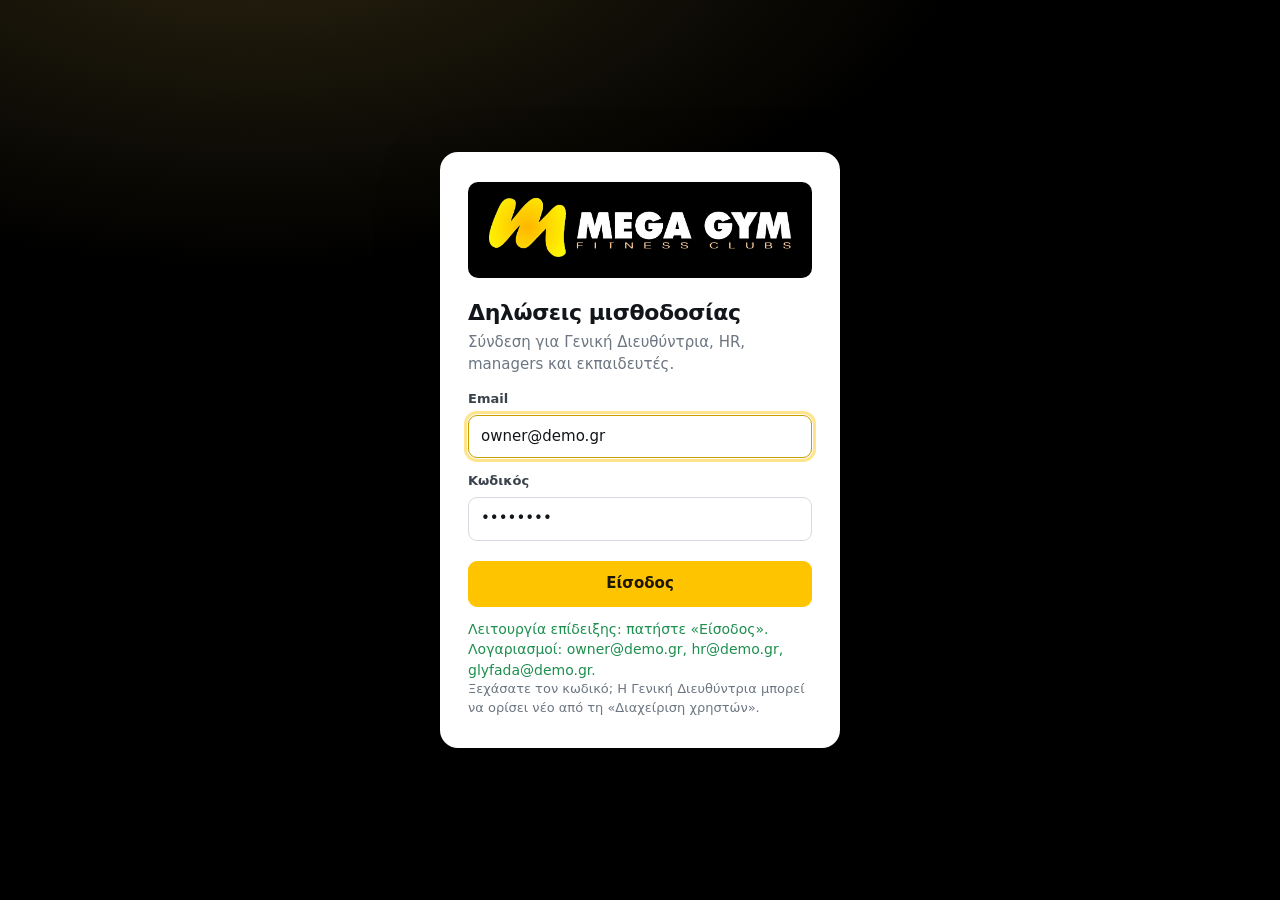
<file: web/index.html>
<!doctype html>
<html lang="el">
<head>
<meta charset="utf-8">
<meta name="viewport" content="width=device-width,initial-scale=1,viewport-fit=cover">
<title>MEGA GYM · Δηλώσεις μισθοδοσίας</title>
<meta name="description" content="Εσωτερική εφαρμογή MEGA GYM για τις μηνιαίες δηλώσεις μισθοδοσίας εργαζομένων.">
<meta name="theme-color" content="#0b0d10">
<meta name="apple-mobile-web-app-capable" content="yes">
<meta name="mobile-web-app-capable" content="yes">
<meta name="apple-mobile-web-app-status-bar-style" content="black">
<meta name="apple-mobile-web-app-title" content="MEGA Μισθοδοσία">
<link rel="manifest" href="manifest.webmanifest">
<link rel="icon" href="icons/favicon-64.png">
<link rel="apple-touch-icon" href="icons/apple-touch-icon.png">
<link rel="stylesheet" href="styles.css">
</head>
<body>
<div id="boot" class="boot"><img src="mega-gym-logo.png" alt="MEGA GYM"><div class="spinner"></div></div>

<!-- Σύνδεση -->
<section id="login" class="login" hidden>
  <form id="login-form" class="login-card" autocomplete="on">
    <img class="login-logo" src="mega-gym-logo.png" alt="MEGA GYM Fitness Clubs">
    <h1>Δηλώσεις μισθοδοσίας</h1>
    <p class="muted">Σύνδεση για Γενική Διευθύντρια, HR, managers και εκπαιδευτές.</p>
    <label for="login-email">Email</label>
    <input id="login-email" type="email" autocomplete="username" required>
    <label for="login-password">Κωδικός</label>
    <input id="login-password" type="password" autocomplete="current-password" required minlength="6">
    <button class="btn primary block" type="submit">Είσοδος</button>
    <p id="login-msg" class="form-msg" role="status"></p>
    <p class="muted small">Ξεχάσατε τον κωδικό; Η Γενική Διευθύντρια μπορεί να ορίσει νέο από τη «Διαχείριση χρηστών».</p>
  </form>
</section>

<!-- Εφαρμογή -->
<div id="app" class="app" hidden>
  <aside id="sidebar" class="sidebar">
    <div class="side-head">
      <img class="side-logo" src="mega-gym-logo.png" alt="MEGA GYM Fitness Clubs">
      <button class="icon-btn only-mobile" id="close-menu" aria-label="Κλείσιμο μενού">✕</button>
    </div>
    <nav id="nav" class="nav"></nav>
    <div class="side-foot">
      <div id="me-box" class="me-box"></div>
    </div>
  </aside>
  <div id="scrim" class="scrim"></div>
  <div class="main-wrap">
    <header class="topbar">
      <button class="icon-btn only-mobile" id="open-menu" aria-label="Μενού">☰</button>
      <div class="top-title"><strong id="page-title">Επισκόπηση</strong><span id="page-sub" class="muted"></span></div>
      <div class="top-actions">
        <label class="month-pick" title="Μήνας μισθοδοσίας">
          <span class="muted small">Μήνας</span>
          <input type="month" id="global-month">
        </label>
      </div>
    </header>
    <div id="demo-bar" class="demo-bar" hidden></div>
    <main id="view" class="view" tabindex="-1"></main>
  </div>
  <button id="voice-fab" class="voice-fab" type="button" hidden title="Ρωτήστε τον Βοηθό AI με φωνή" aria-label="Φωνητική ερώτηση στον Βοηθό AI">🎤</button>
</div>

<!-- Οθόνη tablet καταστήματος -->
<section id="kiosk" class="kiosk" hidden></section>

<!-- Απομονωμένη φόρμα εργαζομένου (χωρίς λογαριασμό) -->
<section id="fill" class="kiosk fill" hidden></section>

<!-- Παράθυρα -->
<dialog id="dlg" class="dlg"><div id="dlg-body"></div></dialog>
<div id="toast" class="toast" role="status" aria-live="polite"></div>

<script src="config.js"></script>
<script type="module" src="js/app.js"></script>
</body>
</html>
</file>
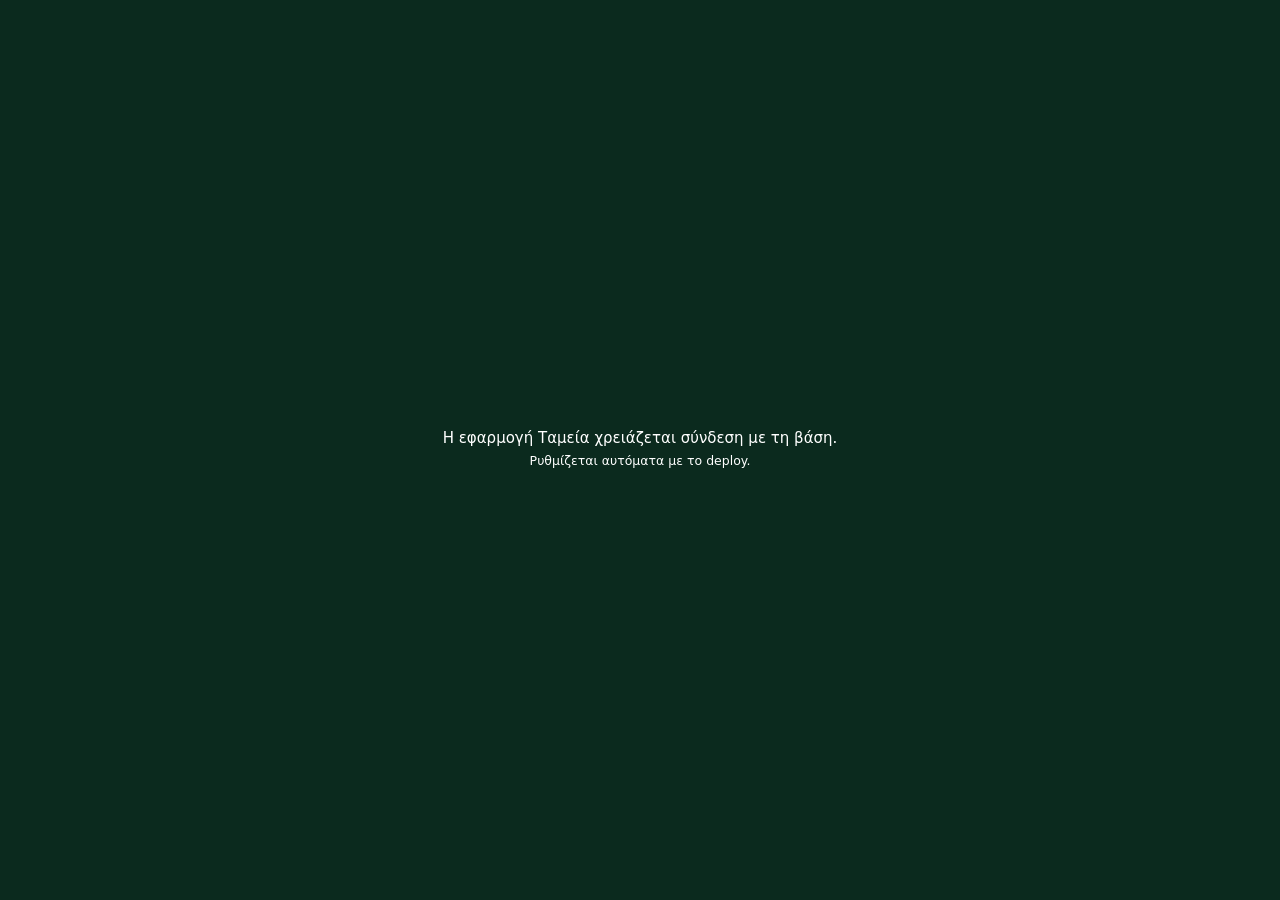
<file: web/tameia/index.html>
<!doctype html>
<html lang="el">
<head>
<meta charset="utf-8">
<meta name="viewport" content="width=device-width,initial-scale=1,viewport-fit=cover">
<title>MEGA GYM · Ταμεία</title>
<meta name="description" content="Εσωτερική εφαρμογή MEGA GYM για το κλείσιμο ταμείου των καταστημάτων.">
<meta name="theme-color" content="#0b2a1e">
<meta name="robots" content="noindex,nofollow">
<meta name="apple-mobile-web-app-capable" content="yes">
<meta name="mobile-web-app-capable" content="yes">
<meta name="apple-mobile-web-app-status-bar-style" content="black">
<meta name="apple-mobile-web-app-title" content="MEGA Ταμεία">
<link rel="manifest" href="manifest.webmanifest">
<link rel="icon" href="../icons/favicon-64.png">
<link rel="apple-touch-icon" href="../icons/apple-touch-icon.png">
<link rel="stylesheet" href="../styles.css">
<link rel="stylesheet" href="tameia.css">
<script>try{if(localStorage.getItem("mg-tameia-theme")==="dark")document.documentElement.dataset.theme="dark"}catch(e){}</script>
</head>
<body>
<div id="boot" class="boot"><img src="../mega-gym-logo.png" alt="MEGA GYM"><div class="spinner"></div></div>

<section id="login" class="login" hidden>
  <form id="login-form" class="login-card" autocomplete="on">
    <img class="login-logo" src="../mega-gym-logo.png" alt="MEGA GYM Fitness Clubs">
    <h1>Ταμεία</h1>
    <p class="muted">Ίδιος λογαριασμός με την εφαρμογή Μισθοδοσίας / HR.</p>
    <label for="login-email">Email</label>
    <input id="login-email" type="email" autocomplete="username" required>
    <label for="login-password">Κωδικός</label>
    <input id="login-password" type="password" autocomplete="current-password" required minlength="6">
    <button class="btn primary block" type="submit">Είσοδος</button>
    <p id="login-msg" class="form-msg" role="status"></p>
  </form>
</section>

<div id="app" class="app" hidden>
  <aside id="sidebar" class="sidebar">
    <div class="side-head">
      <div><img class="side-logo" src="../mega-gym-logo.png" alt="MEGA GYM Fitness Clubs"><span class="app-tag">Ταμεία</span></div>
      <button class="icon-btn only-mobile" id="close-menu" aria-label="Κλείσιμο μενού">✕</button>
    </div>
    <nav id="nav" class="nav"></nav>
    <div class="side-foot"><div id="me-box" class="me-box"></div></div>
  </aside>
  <div id="scrim" class="scrim"></div>
  <div class="main-wrap">
    <header class="topbar">
      <button class="icon-btn only-mobile" id="open-menu" aria-label="Μενού">☰</button>
      <div class="top-title"><strong id="page-title">Ταμεία</strong><span id="page-sub" class="muted"></span></div>
      <div class="top-actions"><button class="btn sm theme-btn" id="theme-btn" type="button" aria-pressed="false"></button></div>
    </header>
    <main id="view" class="view" tabindex="-1"></main>
  </div>
</div>

<dialog id="dlg" class="dlg"><div id="dlg-body"></div></dialog>
<div id="toast" class="toast" role="status" aria-live="polite"></div>

<script src="../config.js"></script>
<script type="module" src="js/app.js"></script>
</body>
</html>
</file>
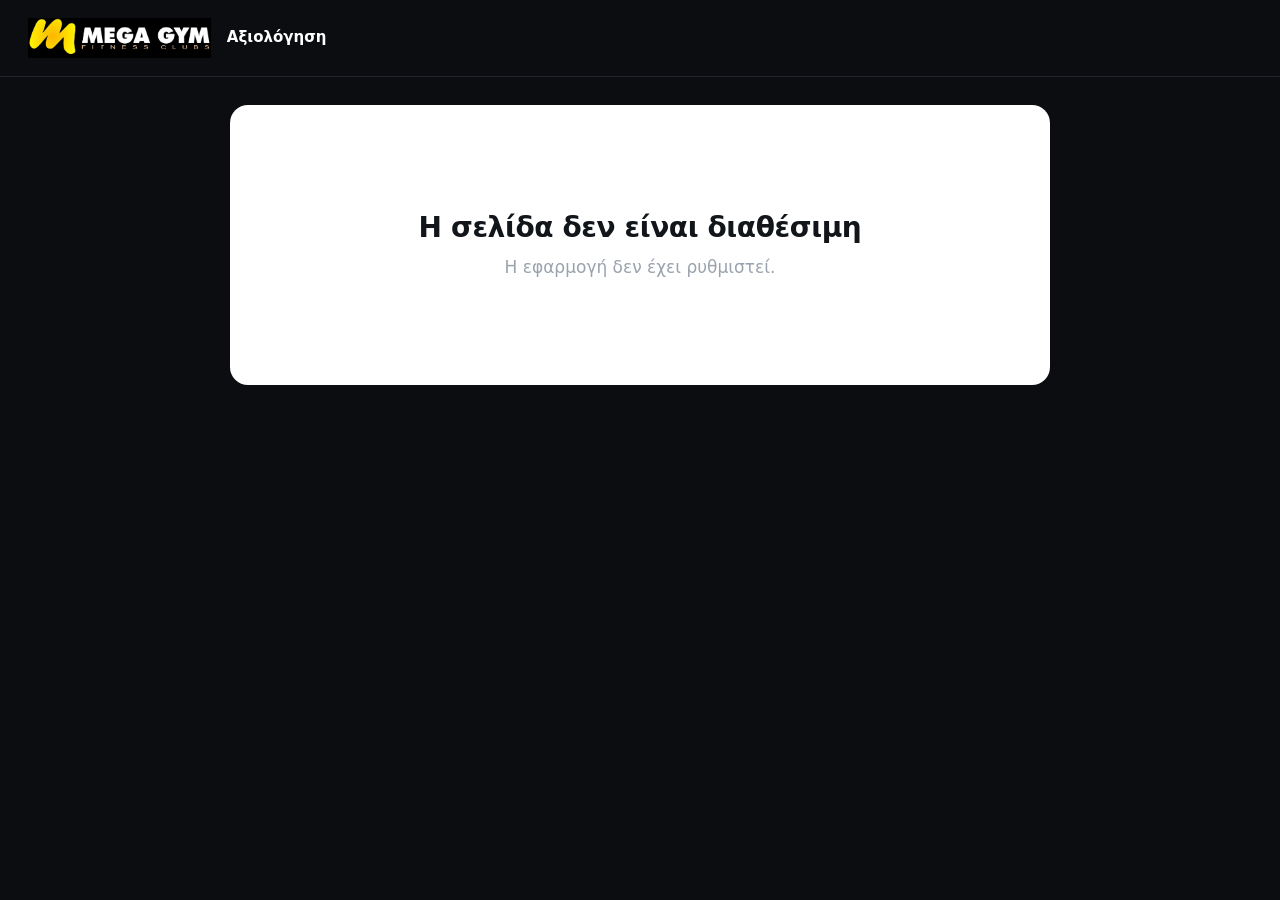
<file: web/a.html>
<!doctype html>
<html lang="el">
<head>
<meta charset="utf-8">
<meta name="viewport" content="width=device-width,initial-scale=1,viewport-fit=cover">
<meta name="referrer" content="no-referrer">
<meta name="robots" content="noindex,nofollow">
<meta name="theme-color" content="#0b0d10">
<title>MEGA GYM · Αξιολόγηση</title>
<link rel="icon" href="icons/favicon-64.png">
<link rel="stylesheet" href="styles.css">
</head>
<body>
<!-- Προσωπικός σύνδεσμος αξιολόγησης: απομονωμένη σελίδα, χωρίς μενού ή συνδέσμους προς τη διαχείριση -->
<section id="fill" class="kiosk fill link-page">
  <div class="k-head"><img src="mega-gym-logo.png" alt="MEGA GYM"><div class="k-title"><strong>Αξιολόγηση</strong><span id="lk-sub"></span></div></div>
  <div class="k-body" id="lk-body"><div class="spinner"></div></div>
</section>
<script src="config.js"></script>
<script type="module" src="js/link.js"></script>
</body>
</html>
</file>
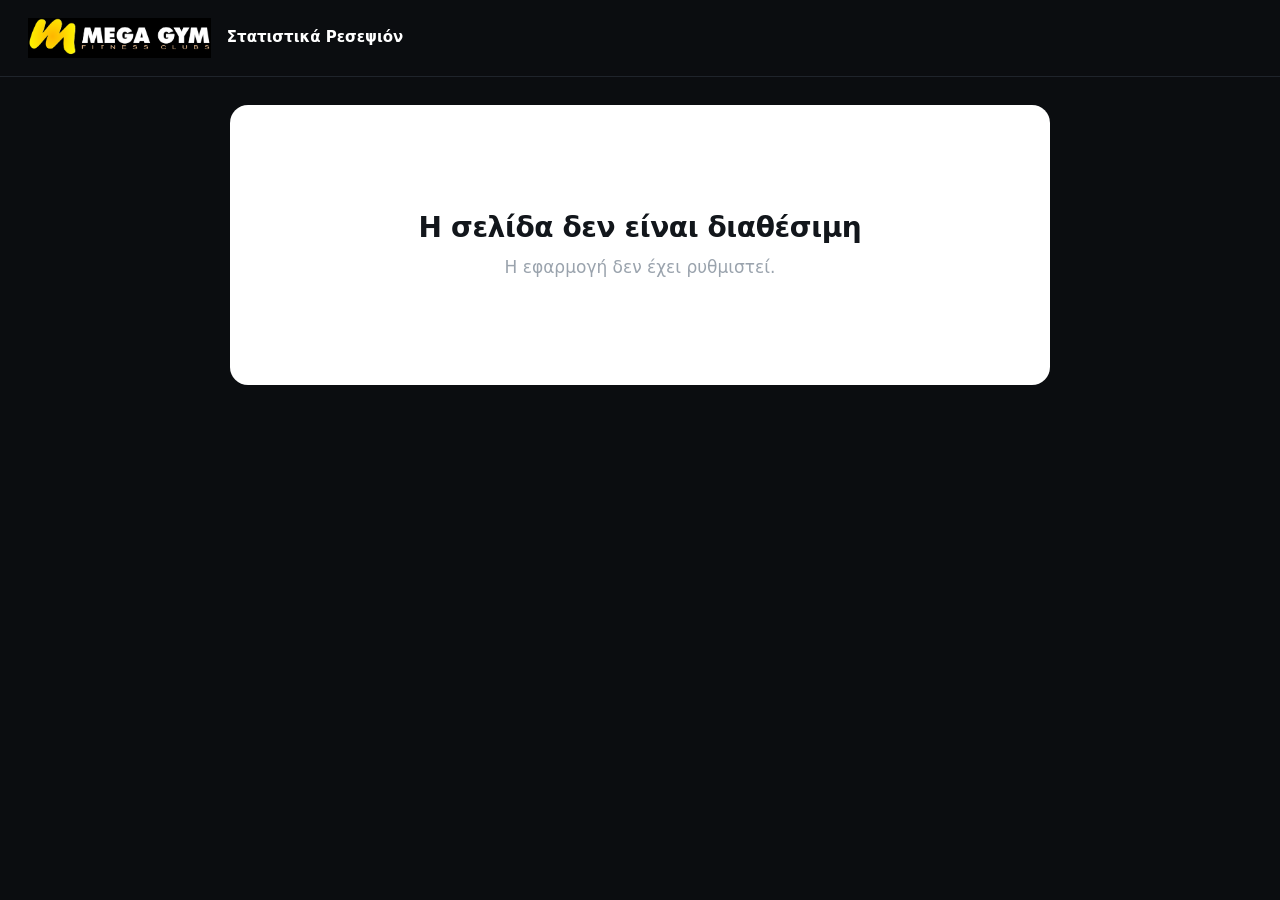
<file: web/s.html>
<!doctype html>
<html lang="el">
<head>
<meta charset="utf-8">
<meta name="viewport" content="width=device-width,initial-scale=1,viewport-fit=cover">
<meta name="referrer" content="no-referrer">
<meta name="robots" content="noindex,nofollow">
<meta name="theme-color" content="#0b0d10">
<title>MEGA GYM · Στατιστικά Ρεσεψιόν</title>
<link rel="icon" href="icons/favicon-64.png">
<link rel="stylesheet" href="styles.css">
</head>
<body>
<!-- Σύνδεσμος στατιστικών Ρεσεψιόν καταστήματος: απομονωμένη σελίδα ΜΟΝΟ για υποβολή, χωρίς μενού ή συνδέσμους προς τη διαχείριση -->
<section id="fill" class="kiosk fill link-page">
  <div class="k-head"><img src="mega-gym-logo.png" alt="MEGA GYM"><div class="k-title"><strong>Στατιστικά Ρεσεψιόν</strong><span id="lk-sub"></span></div></div>
  <div class="k-body" id="lk-body"><div class="spinner"></div></div>
</section>
<script src="config.js"></script>
<script type="module" src="js/statlink.js"></script>
</body>
</html>
</file>
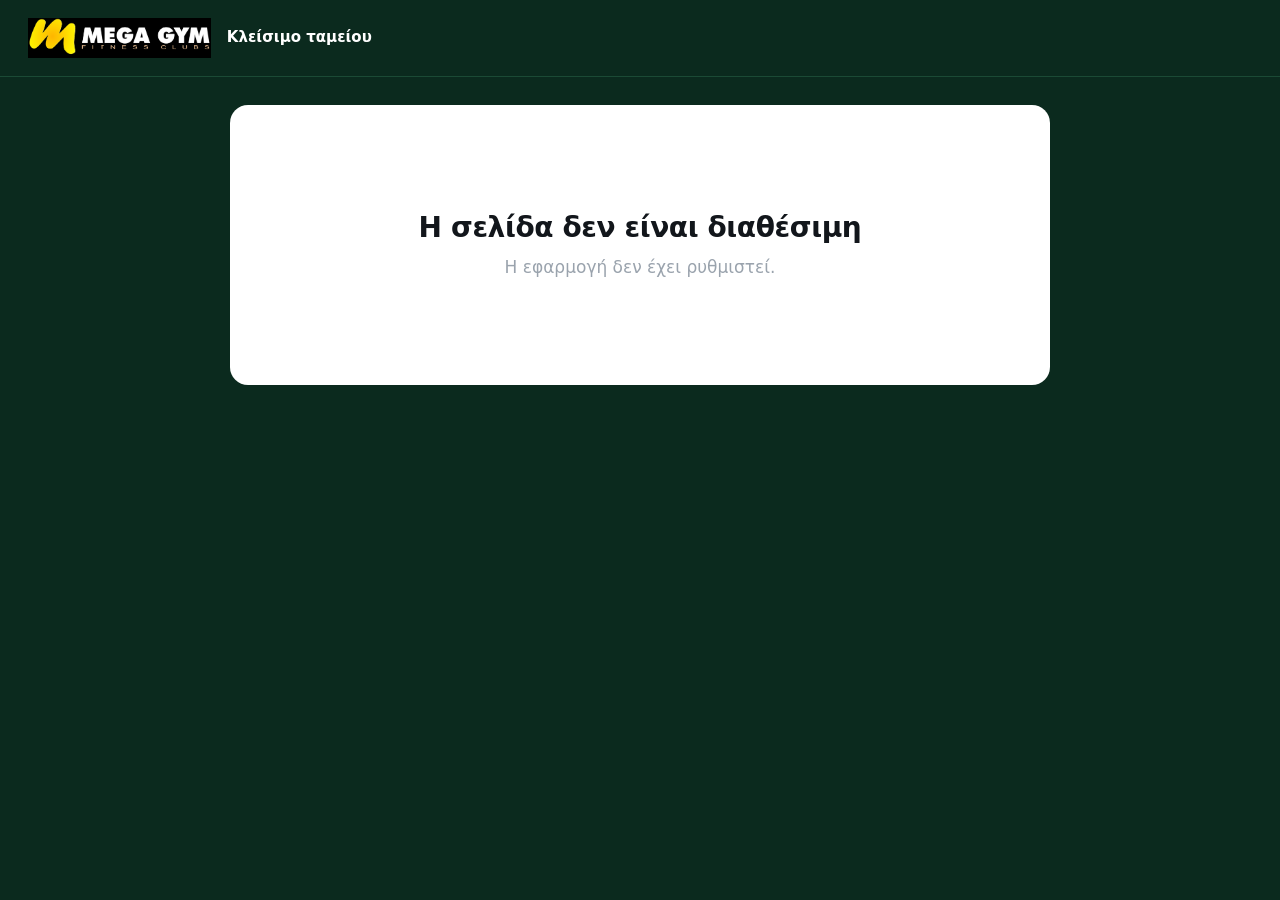
<file: web/tameia/k.html>
<!doctype html>
<html lang="el">
<head>
<meta charset="utf-8">
<meta name="viewport" content="width=device-width,initial-scale=1,viewport-fit=cover">
<meta name="referrer" content="no-referrer">
<meta name="robots" content="noindex,nofollow">
<meta name="theme-color" content="#0b2a1e">
<title>MEGA GYM · Κλείσιμο ταμείου</title>
<link rel="icon" href="../icons/favicon-64.png">
<link rel="stylesheet" href="../styles.css">
<link rel="stylesheet" href="tameia.css">
</head>
<body>
<!-- Σύνδεσμος ταμείου ρεσεψιόν: απομονωμένη σελίδα ΜΟΝΟ για υποβολή κλεισίματος, χωρίς μενού ή συνδέσμους προς τη διαχείριση -->
<section id="fill" class="kiosk fill link-page">
  <div class="k-head"><img src="../mega-gym-logo.png" alt="MEGA GYM"><div class="k-title"><strong>Κλείσιμο ταμείου</strong><span id="lk-sub"></span></div></div>
  <div class="k-body" id="lk-body"><div class="spinner"></div></div>
</section>
<script src="../config.js"></script>
<script type="module" src="js/klink.js"></script>
</body>
</html>
</file>
<file: web/styles.css>
:root{
  --ink:#12161b; --ink-2:#3a424c; --muted:#6c7682; --line:#e3e6ea; --line-2:#eef0f2;
  --bg:#f3f4f6; --card:#ffffff; --side:#0b0d10; --side-2:#1a1e24; --side-ink:#c9ced5;
  --accent:#ffc400; --accent-2:#ffd84d; --accent-ink:#1d1600; --accent-soft:#fff6d6;
  --ok:#1d8f4e; --ok-soft:#e5f5ec; --warn:#b86e00; --warn-soft:#fff1db; --bad:#c63b2b; --bad-soft:#fdeceb;
  --info:#2563c9; --info-soft:#e8f0fd;
  --radius:12px; --shadow:0 1px 2px rgba(16,24,40,.05),0 1px 3px rgba(16,24,40,.06);
  font-family:"Inter","Segoe UI",system-ui,-apple-system,Roboto,"Helvetica Neue",Arial,sans-serif;
  color:var(--ink); background:var(--bg); font-size:15px; line-height:1.45;
  -webkit-font-smoothing:antialiased;
}
*{box-sizing:border-box}
html,body{margin:0;min-height:100%}
body{background:var(--bg)}
[hidden]{display:none!important}
h1,h2,h3,h4,p{margin:0}
h1{font-size:26px;letter-spacing:-.4px;line-height:1.2}
h2{font-size:19px;letter-spacing:-.2px}
h3{font-size:16px}
a{color:inherit}
.muted{color:var(--muted)}
.small{font-size:13px}
.num{font-variant-numeric:tabular-nums;white-space:nowrap}
button{font:inherit;color:inherit}
input,select,textarea{font:inherit;color:var(--ink);background:#fff;border:1px solid #d5dae0;border-radius:9px;padding:10px 12px;width:100%;min-height:42px}
textarea{min-height:90px;resize:vertical}
input:focus,select:focus,textarea:focus,button:focus-visible{outline:3px solid rgba(255,196,0,.45);outline-offset:1px;border-color:#c9a000}
label{display:block;font-size:13px;font-weight:650;margin:14px 0 6px;color:var(--ink-2)}

/* Κουμπιά */
.btn{display:inline-flex;align-items:center;justify-content:center;gap:8px;border:1px solid #d5dae0;background:#fff;border-radius:9px;padding:9px 14px;min-height:40px;font-weight:650;cursor:pointer;white-space:nowrap;text-decoration:none}
.btn:hover{background:#f7f8f9}
.btn.primary{background:var(--accent);border-color:var(--accent);color:var(--accent-ink)}
.btn.primary:hover{background:var(--accent-2)}
.btn.dark{background:var(--ink);border-color:var(--ink);color:#fff}
.btn.danger{color:var(--bad);border-color:#efc4bf}
.btn.danger:hover{background:var(--bad-soft)}
.btn.ghost{border-color:transparent;background:transparent}
.btn.sm{min-height:32px;padding:5px 10px;font-size:13px;border-radius:8px}
.btn.block{width:100%;margin-top:20px;min-height:46px}
.btn:disabled{opacity:.55;cursor:not-allowed}
.icon-btn{border:0;background:transparent;font-size:20px;width:40px;height:40px;border-radius:9px;cursor:pointer;color:inherit}
.icon-btn:hover{background:rgba(127,127,127,.12)}

/* Εκκίνηση */
.boot{position:fixed;inset:0;display:grid;place-items:center;align-content:center;gap:24px;background:#000}
.boot img{width:260px;max-width:70vw}
.spinner{width:28px;height:28px;border:3px solid rgba(255,196,0,.25);border-top-color:var(--accent);border-radius:50%;animation:spin .8s linear infinite;margin:auto}
@keyframes spin{to{transform:rotate(360deg)}}

/* Σύνδεση */
.login{min-height:100vh;display:grid;place-items:center;padding:24px;background:radial-gradient(1200px 600px at 20% -10%,#2a2410 0,#000 60%)}
.login-card{width:100%;max-width:400px;background:#fff;border-radius:18px;padding:30px 28px;box-shadow:0 20px 60px rgba(0,0,0,.4)}
.login-logo{display:block;width:100%;background:#000;border-radius:10px;padding:14px 18px;margin-bottom:22px}
.login-card h1{font-size:22px;margin-bottom:6px}
.form-msg{min-height:20px;margin-top:12px;font-size:14px;color:var(--bad)}
.form-msg.ok{color:var(--ok)}

/* Διάταξη */
.app{display:flex;min-height:100vh}
.sidebar{position:fixed;inset:0 auto 0 0;width:252px;background:var(--side);color:var(--side-ink);display:flex;flex-direction:column;z-index:30}
.side-head{display:flex;align-items:center;justify-content:space-between;padding:22px 18px 10px}
.side-logo{width:178px;height:auto}
.nav{flex:1;overflow:auto;padding:8px 12px 12px}
.nav-group{font-size:11px;letter-spacing:1px;text-transform:uppercase;color:#77808b;margin:18px 10px 6px;font-weight:700}
.nav a{display:flex;align-items:center;gap:11px;padding:10px 12px;border-radius:9px;text-decoration:none;color:var(--side-ink);font-size:14.5px;font-weight:550}
.nav a:hover{background:var(--side-2);color:#fff}
.nav a.active{background:var(--side-2);color:#fff;box-shadow:inset 3px 0 0 var(--accent)}
.nav .ico{width:20px;text-align:center;opacity:.9}
.nav .count{margin-left:auto;background:var(--accent);color:var(--accent-ink);font-size:11.5px;font-weight:800;border-radius:20px;padding:1px 8px}
.side-foot{border-top:1px solid #1f242b;padding:14px 16px}
.me-box{font-size:13px}
.me-box strong{display:block;color:#fff;font-size:14px}
.me-box .role-chip{display:inline-block;margin-top:6px;background:#22272e;color:var(--accent);font-weight:700;font-size:11.5px;border-radius:20px;padding:3px 9px}
.main-wrap{flex:1;margin-left:252px;min-width:0;display:flex;flex-direction:column}
.topbar{position:sticky;top:0;z-index:20;display:flex;align-items:center;gap:12px;padding:12px 28px;background:rgba(243,244,246,.92);backdrop-filter:blur(8px);border-bottom:1px solid var(--line)}
.top-title{display:flex;flex-direction:column;min-width:0}
.top-title strong{font-size:16px}
.top-title span{font-size:12.5px}
.top-actions{margin-left:auto;display:flex;align-items:center;gap:10px}
.month-pick{display:flex;align-items:center;gap:8px;margin:0;font-weight:500}
.month-pick input{width:auto;min-height:38px;padding:6px 10px;background:#fff}
.view{padding:26px 28px 60px;max-width:1500px;width:100%;outline:none}
.scrim{display:none}
.only-mobile{display:none}
.demo-bar{background:#1d1600;color:#ffe7a1;padding:9px 28px;font-size:13.5px;display:flex;gap:12px;align-items:center;flex-wrap:wrap}
.demo-bar select{width:auto;min-height:32px;padding:4px 8px;background:#2c2306;color:#fff;border-color:#5a4a12}

/* Κάρτες */
.page-head{display:flex;align-items:flex-end;justify-content:space-between;gap:16px;margin-bottom:20px;flex-wrap:wrap}
.page-head p{margin-top:6px}
.eyebrow{font-size:11.5px;letter-spacing:1.2px;font-weight:800;color:#a07800;text-transform:uppercase;margin-bottom:6px}
.card{background:var(--card);border:1px solid var(--line);border-radius:var(--radius);box-shadow:var(--shadow);padding:20px}
.card + .card{margin-top:16px}
.grid > .card + .card{margin-top:0}
.card-head{display:flex;align-items:center;justify-content:space-between;gap:12px;margin-bottom:14px;flex-wrap:wrap}
.grid{display:grid;gap:16px}
.g2{grid-template-columns:repeat(2,minmax(0,1fr))}
.g3{grid-template-columns:repeat(3,minmax(0,1fr))}
.g4{grid-template-columns:repeat(4,minmax(0,1fr))}
.kpi{padding:18px 20px}
.kpi .label{font-size:12.5px;color:var(--muted);font-weight:650}
.kpi .value{font-size:30px;font-weight:800;letter-spacing:-.8px;margin:6px 0 2px}
.kpi .hint{font-size:12.5px;color:var(--muted)}
.kpi.ok .value{color:var(--ok)} .kpi.warn .value{color:var(--warn)} .kpi.bad .value{color:var(--bad)}
.row-actions{display:flex;gap:8px;flex-wrap:wrap;align-items:center}
.toolbar{display:flex;gap:10px;flex-wrap:wrap;align-items:center;margin-bottom:14px}
.toolbar input[type=search]{max-width:280px}
.toolbar select{width:auto;min-width:160px}
.spacer{flex:1}

/* Φίλτρα-τσιπ */
.chips{display:flex;gap:6px;flex-wrap:wrap}
.chip{border:1px solid #d5dae0;background:#fff;border-radius:30px;padding:6px 12px;font-size:13px;font-weight:650;cursor:pointer}
.chip.on{background:var(--ink);border-color:var(--ink);color:#fff}
.chip .n{opacity:.7;margin-left:4px}

/* Καταστάσεις */
.badge{display:inline-flex;align-items:center;gap:6px;font-size:12.5px;font-weight:700;border-radius:20px;padding:3px 10px;white-space:nowrap}
.badge::before{content:"";width:7px;height:7px;border-radius:50%;background:currentColor}
.b-signed{background:var(--ok-soft);color:var(--ok)}
.b-pending{background:var(--warn-soft);color:var(--warn)}
.b-missing{background:#eef0f3;color:#59626d}
.b-voided{background:var(--bad-soft);color:var(--bad)}
.b-role{background:var(--accent-soft);color:#7a5c00}
.b-role::before{display:none}

/* Πίνακες */
.table-wrap{overflow:auto;border:1px solid var(--line);border-radius:10px}
table{width:100%;border-collapse:collapse;font-size:14px}
th{text-align:left;font-size:12px;letter-spacing:.3px;text-transform:uppercase;color:var(--muted);font-weight:700;background:#fafbfc;padding:10px 12px;border-bottom:1px solid var(--line);white-space:nowrap}
td{padding:10px 12px;border-bottom:1px solid var(--line-2);vertical-align:middle}
tr:last-child td{border-bottom:0}
tbody tr:hover{background:#fcfcfd}
td.r,th.r{text-align:right}
td.acts .row-actions{flex-wrap:nowrap}
td .sub{display:block;font-size:12.5px;color:var(--muted)}
td input{min-height:36px;padding:6px 9px}
.amount-in{max-width:130px;text-align:right}
.empty{text-align:center;padding:44px 16px;color:var(--muted)}
.empty .big{font-size:30px;margin-bottom:8px}

/* Πρόοδος ανά κατάστημα */
.store-row{display:grid;grid-template-columns:190px 1fr 110px;gap:14px;align-items:center;padding:10px 0;border-bottom:1px solid var(--line-2)}
.store-row:last-child{border-bottom:0}
.store-row .name{font-weight:650;font-size:14px}
.bar{display:flex;height:12px;border-radius:8px;overflow:hidden;background:#eef0f3}
.bar span{display:block;height:100%}
.bar .s{background:var(--ok)} .bar .p{background:#f0b23a}
.legend{display:flex;gap:14px;font-size:12.5px;color:var(--muted);flex-wrap:wrap}
.legend i{display:inline-block;width:10px;height:10px;border-radius:3px;margin-right:5px;vertical-align:-1px}

.list-item{display:flex;align-items:center;gap:12px;padding:11px 0;border-bottom:1px solid var(--line-2)}
.list-item:last-child{border-bottom:0}
.list-item .grow{flex:1;min-width:0}
.avatar{width:36px;height:36px;border-radius:50%;background:var(--accent-soft);color:#7a5c00;display:grid;place-items:center;font-weight:800;font-size:13px;flex:none}

/* Παράθυρα */
.dlg{border:0;border-radius:16px;padding:0;width:min(760px,calc(100% - 24px));max-height:calc(100vh - 32px);box-shadow:0 30px 80px rgba(0,0,0,.35)}
.dlg::backdrop{background:rgba(10,12,16,.6)}
.dlg-inner{padding:24px 26px}
.dlg-head{display:flex;justify-content:space-between;align-items:flex-start;gap:12px;margin-bottom:6px}
.dlg-foot{display:flex;gap:10px;justify-content:flex-end;flex-wrap:wrap;margin-top:22px}
.statement{white-space:pre-wrap;line-height:1.75;font-size:15px;background:#fafbfc;border:1px solid var(--line);border-radius:10px;padding:16px 18px;margin-top:14px}
.sig-wrap{position:relative;border:2px dashed #c5ccd4;border-radius:12px;background:#fff;touch-action:none}
.sig-wrap canvas{display:block;width:100%;height:190px;touch-action:none;cursor:crosshair}
.sig-wrap .sig-hint{position:absolute;left:0;right:0;bottom:12px;text-align:center;color:#aab2bb;font-size:13px;pointer-events:none}
.sig-wrap .sig-line{position:absolute;left:24px;right:24px;bottom:38px;border-bottom:1px solid #dde2e7;pointer-events:none}
.sig-img{max-width:300px;width:100%;border:1px solid var(--line);border-radius:10px;background:#fff}
.kv{display:grid;grid-template-columns:150px 1fr;gap:6px 14px;font-size:14px;margin-top:12px}
.kv dt{color:var(--muted)} .kv dd{margin:0;font-weight:600}
.note{background:var(--info-soft);color:#1d4d9e;border-radius:10px;padding:12px 14px;font-size:13.5px;line-height:1.55}
.note.warn{background:var(--warn-soft);color:#7a4a00}
.note.bad{background:var(--bad-soft);color:#8a2a1f}
.result-list{margin:10px 0 0;padding-left:18px;font-size:13.5px}

/* Toast */
.toast{position:fixed;left:50%;bottom:24px;transform:translate(-50%,30px);opacity:0;background:var(--ink);color:#fff;padding:12px 18px;border-radius:10px;font-size:14px;z-index:100;transition:.25s;pointer-events:none;max-width:calc(100% - 32px)}
.toast.show{opacity:1;transform:translate(-50%,0)}
.toast.err{background:var(--bad)}

/* Βοηθός AI */
.chat{display:flex;flex-direction:column;height:calc(100vh - 190px);min-height:460px;padding:0;overflow:hidden}
.chat-log{flex:1;overflow:auto;padding:20px;display:flex;flex-direction:column;gap:14px}
.msg{max-width:80%;padding:12px 15px;border-radius:14px;line-height:1.55;font-size:14.5px}
.msg.user{align-self:flex-end;background:var(--ink);color:#fff;border-bottom-right-radius:4px;white-space:pre-wrap}
.msg.bot{align-self:flex-start;background:#f4f5f7;border:1px solid var(--line);border-bottom-left-radius:4px}
.msg.bot ul{margin:6px 0;padding-left:20px}
.msg.bot p + p{margin-top:8px}
.msg.err{background:var(--bad-soft);color:#8a2a1f;border-color:#f3c9c4}
.chat-form{display:flex;gap:10px;padding:14px;border-top:1px solid var(--line);background:#fff}
.chat-form textarea{min-height:46px;max-height:140px;flex:1}
.suggest{display:flex;flex-wrap:wrap;gap:8px;padding:0 20px 14px}
.typing{display:inline-flex;gap:4px}
.typing i{width:7px;height:7px;border-radius:50%;background:#9aa3ad;animation:blink 1.2s infinite}
.typing i:nth-child(2){animation-delay:.2s}.typing i:nth-child(3){animation-delay:.4s}
@keyframes blink{0%,80%,100%{opacity:.25}40%{opacity:1}}

/* Tablet καταστήματος */
.kiosk{position:fixed;inset:0;z-index:60;background:#0b0d10;color:#fff;overflow:auto;display:flex;flex-direction:column}
.k-head{display:flex;align-items:center;gap:16px;padding:18px 28px;border-bottom:1px solid #1f242b;position:sticky;top:0;background:#0b0d10;z-index:2}
.k-head img{height:40px}
.k-head .k-title{display:flex;flex-direction:column}
.k-head .k-title span{color:#9aa3ad;font-size:14px}
.k-head .btn{margin-left:auto;background:#1a1e24;border-color:#2a3038;color:#c9ced5}
.k-body{flex:1;padding:28px;max-width:1100px;width:100%;margin:0 auto}
.k-body h1{font-size:34px;margin-bottom:6px}
.k-body .muted{color:#9aa3ad}
.k-search{font-size:20px;min-height:58px;margin:22px 0;background:#15191e;border-color:#2a3038;color:#fff;border-radius:14px;padding:12px 18px}
.k-grid{display:grid;grid-template-columns:repeat(auto-fill,minmax(230px,1fr));gap:14px}
.k-card{background:#15191e;border:1px solid #2a3038;border-radius:16px;padding:22px 20px;text-align:left;cursor:pointer;color:#fff;font-size:20px;font-weight:700;min-height:96px;display:flex;flex-direction:column;justify-content:center;gap:4px;transition:.15s}
.k-card span{font-size:13px;color:#9aa3ad;font-weight:500}
.k-card:hover,.k-card:focus-visible{border-color:var(--accent);background:#1c2026}
.k-sign{background:#fff;color:var(--ink);border-radius:18px;padding:26px 28px;max-width:860px;margin:0 auto}
.k-sign .statement{font-size:16.5px}
.k-sign input{font-size:18px;min-height:52px}
.k-sign .sig-wrap canvas{height:240px}
.k-actions{display:flex;gap:12px;margin-top:20px;flex-wrap:wrap}
.k-actions .btn{min-height:56px;font-size:17px;padding:12px 22px}
.k-actions .primary{flex:1}
.k-done{text-align:center;padding:80px 20px}
.k-done .tick{width:96px;height:96px;border-radius:50%;background:var(--ok);display:grid;place-items:center;font-size:52px;margin:0 auto 22px}

/* Κινητό */
@media (max-width:1100px){.g4{grid-template-columns:repeat(2,minmax(0,1fr))}.g3{grid-template-columns:repeat(2,minmax(0,1fr))}}
@media (max-width:860px){
  .only-mobile{display:inline-grid;place-items:center}
  .sidebar{transform:translateX(-100%);transition:transform .22s ease;width:280px;box-shadow:0 0 40px rgba(0,0,0,.4)}
  .app.menu-open .sidebar{transform:none}
  .app.menu-open .scrim{display:block;position:fixed;inset:0;background:rgba(0,0,0,.45);z-index:25}
  .main-wrap{margin-left:0}
  .topbar{padding:10px 14px;padding-top:max(10px,env(safe-area-inset-top))}
  .view{padding:18px 14px 70px}
  .demo-bar{padding:6px 14px;gap:8px}
  .demo-bar span{display:none}
  .demo-bar select{flex:1;min-width:0}
  td.acts .row-actions{flex-wrap:wrap;justify-content:flex-start!important}
  .month-pick .muted{display:none}
  .g2,.g3{grid-template-columns:1fr}
  .g4{grid-template-columns:repeat(2,minmax(0,1fr));gap:10px}
  .kpi{padding:14px}
  .kpi .value{font-size:24px}
  h1{font-size:22px}
  .store-row{grid-template-columns:1fr 84px;gap:6px 10px}
  .store-row .bar{grid-column:1/-1;grid-row:2}
  .toolbar input[type=search],.toolbar select{max-width:none;flex:1 1 150px;min-width:0}
  .msg{max-width:92%}
  .chat{height:calc(100vh - 150px)}
  .kv{grid-template-columns:1fr;gap:2px}
  .kv dd{margin-bottom:8px}
  .dlg-inner{padding:20px 16px}
  .k-head{padding:14px 16px}
  .k-body{padding:18px 14px}
  .k-sign{padding:18px 16px}
  .hide-sm{display:none}
  /* Πίνακες ως κάρτες */
  table.stack thead{display:none}
  table.stack, table.stack tbody, table.stack tr, table.stack td{display:block;width:100%}
  table.stack tr{padding:12px 14px;border-bottom:1px solid var(--line)}
  table.stack td{border:0;padding:3px 0}
  table.stack td[data-l]::before{content:attr(data-l) ": ";color:var(--muted);font-size:12.5px}
  table.stack td.r{text-align:left}
  table.stack td.acts{padding-top:8px}
}
@media print{.sidebar,.topbar,.demo-bar{display:none}.main-wrap{margin:0}}

/* ═══════ Επέκταση: καρτέλα εργαζομένου, αιτήματα, στατιστικά, αξιολογήσεις ═══════ */
.b-info{background:var(--info-soft);color:var(--info)}
.b-done{background:#e9ecef;color:#3a424c}
.kpi.sel{outline:3px solid var(--accent);outline-offset:-1px}
.grid.g2-1{grid-template-columns:minmax(0,2fr) minmax(0,1fr)}
.tabs{display:flex;gap:4px;flex-wrap:wrap;border-bottom:1px solid var(--line);margin:4px 0 16px}
.tabs a{padding:9px 14px;border-radius:9px 9px 0 0;text-decoration:none;font-weight:650;font-size:14px;color:var(--muted);border-bottom:3px solid transparent;margin-bottom:-1px}
.tabs a.on{color:var(--ink);border-bottom-color:var(--accent)}
.tabs a:hover{color:var(--ink)}
tr.click{cursor:pointer} tr.click:hover td{background:#fafbfc}
.stack-actions{display:flex;flex-direction:column;gap:8px;margin-top:12px}
.stack-actions .btn{justify-content:flex-start}
.decision{border:1px solid var(--line);border-radius:10px;padding:12px 14px;margin-top:12px}
.decision.old{opacity:.65;background:#fafbfc}
.decision .statement{margin-top:8px;font-size:14px}
h4{font-size:14px}
table.entry td{padding:6px 6px}
table.entry input.cnt{width:64px;min-height:36px;padding:6px 8px;text-align:right;font-variant-numeric:tabular-nums}
table.entry input.cnt.bad{border-color:var(--bad);background:var(--bad-soft)}
table.entry tr.partial td{background:var(--warn-soft)}
th.calc,td.calc{background:#f7f8fa;color:var(--ink-2)}
table.daily td,table.daily th{padding:6px 7px;font-size:12.5px}
.cell-missing{color:#c3c9d0}
tr.total td{border-top:2px solid var(--line);background:#fafbfc}
.warn-dot{color:var(--warn);cursor:help;font-size:16px}
svg.chart{width:100%;height:auto;max-height:320px;margin-top:8px}
svg.chart .grid-l{stroke:var(--line);stroke-width:1}
svg.chart .ax{fill:var(--muted);font-size:11px}
svg.chart .line{fill:none;stroke:var(--ink);stroke-width:2.2}
svg.chart .pt{fill:var(--accent);stroke:var(--ink);stroke-width:1.2}
.plist{max-height:240px;overflow:auto;border:1px solid var(--line);border-radius:10px;padding:8px 12px;margin-top:8px}
label.check{display:flex;gap:8px;align-items:center;font-weight:500;margin:6px 0;font-size:14px;color:var(--ink)}
label.check input{width:auto;min-height:0}
table.edit td{padding:4px}
table.edit input{min-height:32px;padding:4px 6px;font-size:13px;min-width:70px}
table.edit input.wide{min-width:260px}
table.edit tr.bad td{background:var(--bad-soft)}
.err-txt{color:var(--bad);font-weight:600}
/* Φόρμα εργαζομένου */
.fill .k-sign{max-width:820px}
.fill .k-sign label{font-size:15px}
.deadline{background:var(--accent-soft);color:#5c4500;border-radius:10px;padding:10px 14px;margin-top:14px;font-size:14.5px}
.deadline.sticky{position:sticky;top:78px;z-index:1}
.fsec{margin:26px 0 4px;font-size:18px;border-bottom:2px solid var(--accent);padding-bottom:6px}
.fq{border:1px solid var(--line);border-radius:12px;padding:14px 16px;margin-top:12px}
.fq.missing{border-color:var(--bad);background:var(--bad-soft)}
.fq-t{font-weight:650;font-size:16px;margin-bottom:8px}
.fq .req{color:var(--bad)}
.opt{display:flex;gap:10px;align-items:flex-start;font-weight:500;font-size:15.5px;margin:8px 0;color:var(--ink);cursor:pointer}
.opt input{width:22px;height:22px;min-height:0;margin-top:1px;flex:none}
.scale{display:flex;gap:8px;align-items:center;flex-wrap:wrap}
.sc{margin:0;cursor:pointer}
.sc input{position:absolute;opacity:0;width:0;height:0}
.sc span{display:inline-grid;place-items:center;width:46px;height:46px;border:1px solid #d5dae0;border-radius:10px;font-weight:700;font-size:17px;color:var(--ink)}
.sc input:checked + span{background:var(--accent);border-color:var(--accent)}
.sc input:focus-visible + span{outline:3px solid rgba(255,196,0,.45)}
@media (max-width:900px){.grid.g2-1{grid-template-columns:1fr}.deadline.sticky{top:70px}}
table.entry th:first-child,table.entry td:first-child,table.daily th:first-child,table.daily td:first-child{position:sticky;left:0;z-index:1;background:#fff;box-shadow:1px 0 0 var(--line)}
table.entry thead th:first-child,table.daily thead th:first-child{background:#fafbfc}
table.entry td:first-child{min-width:170px}

/* ── Φωνή στον Βοηθό AI ── */
.mic-btn{flex:none;width:52px;height:52px;border-radius:50%;border:0;background:var(--accent);color:var(--accent-ink);font-size:22px;cursor:pointer;display:grid;place-items:center;box-shadow:0 2px 8px rgba(0,0,0,.12);transition:transform .12s}
.mic-btn:hover{transform:scale(1.06)}
.mic-btn:disabled{background:var(--line);cursor:not-allowed;transform:none;opacity:.6}
.mic-btn[data-state=listening]{background:var(--bad);color:#fff;animation:micpulse 1.2s ease-out infinite}
.mic-btn[data-state=speaking]{background:var(--ink);color:#fff}
@keyframes micpulse{0%{box-shadow:0 0 0 0 rgba(198,59,43,.55)}100%{box-shadow:0 0 0 16px rgba(198,59,43,0)}}
.chat-form{align-items:center}
.voice-status{padding:9px 16px;border-top:1px solid var(--line);font-size:14px;background:var(--accent-soft);display:flex;align-items:center;gap:10px}
.voice-status.on{background:var(--bad-soft);color:#8a2a1f}
.voice-status.bad{background:var(--bad-soft);color:#8a2a1f}
.voice-status.warn{background:var(--warn-soft);color:var(--warn)}
.rec-dot{width:10px;height:10px;border-radius:50%;background:var(--bad);display:inline-block;animation:blink 1s infinite}
.msg{position:relative}
.msg .say{position:absolute;right:-12px;bottom:-12px;width:30px;height:30px;border-radius:50%;border:1px solid var(--line);background:#fff;cursor:pointer;font-size:14px;box-shadow:0 1px 4px rgba(0,0,0,.08)}
.msg .say:hover{background:var(--accent-soft)}
.msg .said{opacity:.75}
.voice-set{margin-bottom:14px;display:flex;flex-direction:column;gap:10px}
.voice-set .check{margin:0}
.vs-row{display:flex;flex-wrap:wrap;align-items:center;gap:10px}
.vs-row label{margin:0;font-weight:600}
.vs-row select{max-width:320px}
.vs-row input[type=range]{width:140px}
.voice-fab{position:fixed;right:22px;bottom:22px;z-index:40;width:62px;height:62px;border-radius:50%;border:0;background:var(--accent);color:var(--accent-ink);font-size:26px;cursor:pointer;box-shadow:0 6px 20px rgba(0,0,0,.22);transition:transform .12s}
.voice-fab:hover{transform:scale(1.07)}
@media print{.voice-fab{display:none}}

/* ── Σωστές απαντήσεις / παραδείγματα / αξιολογήσεις AI ── */
.key-model{white-space:pre-wrap;background:var(--accent-soft);border-radius:8px;padding:6px 9px;margin-top:4px;font-size:13px}
.vr-card{padding:4px 0 10px}
.vr-q{font-size:20px;font-weight:700;line-height:1.35;margin:6px 0 10px}
.vr-opts{margin:0 0 6px 0;padding-left:0;list-style:none;display:grid;gap:6px}
.vr-opts li{padding:8px 12px;border:1px solid var(--line);border-radius:10px;background:#fff}
.vr-ans{margin-top:10px;padding:10px 12px;border-left:4px solid var(--accent);background:#f7f8fa;border-radius:8px;white-space:pre-wrap}
.vr-live{min-height:22px;margin:8px 0;font-style:italic}
.vr-type input{width:100%}
.vr-foot{flex-wrap:wrap}
.ex-group{border:1px solid var(--line);border-radius:12px;margin-top:14px;overflow:hidden}
.ex-q{padding:12px 14px;background:#f7f8fa;border-bottom:1px solid var(--line)}
.ex-row{display:grid;grid-template-columns:1fr 340px;gap:14px;padding:12px 14px;border-top:1px solid var(--line-2)}
.ex-row:first-of-type{border-top:0}
.ex-ans div{white-space:pre-wrap}
.ex-rate{display:flex;flex-direction:column;gap:6px}
.ex-rate .ex-s{width:90px}
.ev-score{font-size:20px;font-weight:800}
@media (max-width:760px){.ex-row{grid-template-columns:1fr}}
/* Επιλογέας Χειροκίνητα / Αυτόματα */
.mode-row{display:flex;align-items:center;gap:10px;flex-wrap:wrap;padding:10px 14px;border-top:1px solid var(--line);background:#fafbfc}
.seg{display:inline-flex;border:1px solid var(--line);border-radius:999px;padding:3px;background:#fff}
.seg button{border:0;background:transparent;padding:7px 16px;border-radius:999px;font-weight:600;cursor:pointer;color:var(--ink-2);font:inherit;font-size:14px}
.seg button.on{background:var(--ink);color:#fff}
.mode-row #mode-hint{flex:1;min-width:200px}
.el-set{border-top:1px solid var(--line);padding-top:12px;margin-top:4px;display:flex;flex-direction:column;gap:8px}
.msg .tm{margin-top:8px;padding-top:6px;border-top:1px dashed var(--line);font-size:12px;color:var(--ink-2);line-height:1.5}
.msg .tm .muted{color:var(--muted)}

/* ═══════════ Έκδοση 3: άδειες, πρόγραμμα, δικαιώματα ═══════════ */
.nav .count.hot{background:var(--bad);color:#fff}
.list-item.unread{background:var(--info-soft);border-radius:10px;padding-left:10px;padding-right:10px}
.dot-bad{color:var(--bad);font-size:10px;vertical-align:2px}
.bad-t{color:var(--bad)}
.sw{display:inline-block;width:10px;height:10px;border-radius:3px;margin-right:6px;vertical-align:0}
.sr{position:absolute;width:1px;height:1px;overflow:hidden;clip:rect(0 0 0 0)}
.chip input[type=checkbox]{width:auto;min-height:0;margin:0 4px 0 0;vertical-align:-1px}

/* Ημερολόγιο αδειών */
.lv-month{display:grid;grid-template-columns:repeat(var(--n),minmax(92px,1fr));overflow-x:auto;border:1px solid var(--line);border-radius:10px}
.lv-col{border-right:1px solid var(--line-2);min-height:140px;display:flex;flex-direction:column}
.lv-col:last-child{border-right:0}
.lv-col.we{background:#fafafb}.lv-col.hol{background:var(--accent-soft)}.lv-col.today .lv-head{background:var(--ink);color:#fff}
.lv-head{position:sticky;top:0;display:flex;gap:6px;align-items:baseline;justify-content:center;padding:6px 4px;border-bottom:1px solid var(--line);font-size:12.5px;background:inherit}
.lv-head .hl{font-size:10.5px;color:var(--warn);font-weight:700}
.lv-cell{display:flex;flex-direction:column;gap:4px;padding:6px 4px}
.lv-chip{display:flex;align-items:center;gap:4px;font-size:12px;font-weight:650;border-radius:7px;padding:3px 6px;text-decoration:none;line-height:1.25;border:2px solid var(--c);word-break:break-word}
.lv-chip .mk{font-size:11px}
.lv-chip.approved{background:var(--c);color:#fff}
.lv-chip.pending{background:#fff;color:var(--c);border-style:dashed}
.lv-chip.cancelled,.lv-chip.rejected{background:#f2f3f5;color:var(--muted);border-color:#cfd4da;text-decoration:line-through}
.legend .lv-chip{display:inline-flex}
.lv-year th,.lv-year td{padding:3px 2px;text-align:center;font-size:11.5px;min-width:24px}
.lv-year td.we{background:#fafafb}.lv-year td.hol{background:var(--accent-soft)}.lv-year td.na{background:#f4f5f7}
.yd{display:inline-block;min-width:16px;border-radius:5px;font-weight:800;font-size:11px;padding:0 3px}
.yd.ap{background:var(--c);color:#fff}.yd.pe{border:1.5px dashed var(--muted);color:var(--ink-2);margin-left:1px}

/* Πρόγραμμα: κατακόρυφο χρονοδιάγραμμα */
.sc-wrap{overflow-x:auto;border:1px solid var(--line);border-radius:10px;margin-top:8px}
.sc-grid{display:flex;min-width:max-content}
.sc-col{flex:0 0 132px;border-right:1px solid var(--line-2)}
.sc-col.sc-time{flex-basis:64px;background:#fafafb}.sc-col.sc-cnt{flex-basis:92px;background:#fafafb;border-right:0}
.sc-ch{display:flex;flex-direction:column;gap:2px;width:100%;height:58px;padding:6px 8px;border:0;border-bottom:3px solid var(--c,var(--line));background:#fff;text-align:left;font-size:12px;cursor:pointer;overflow:hidden}
.sc-ch:disabled{cursor:default}.sc-ch strong{font-size:12.5px;white-space:nowrap;overflow:hidden;text-overflow:ellipsis}.sc-ch span{color:var(--muted);font-size:11px}
.sc-track{position:relative;background:repeating-linear-gradient(to bottom,transparent 0,transparent 21px,var(--line-2) 21px,var(--line-2) 22px)}
.sc-t{position:absolute;left:6px;font-size:11px;color:var(--muted);transform:translateY(-1px)}
.sc-c{position:absolute;left:0;right:0;height:22px;text-align:center;font-size:12px;font-weight:700;line-height:22px}
.sc-c.bad{background:var(--bad);color:#fff}.sc-c.closed{color:#b5bcc5;font-weight:500}.sc-c small{font-size:10px}
.sc-bar{position:absolute;left:6px;right:6px;border-radius:7px;background:var(--c);color:#fff;font-size:11px;font-weight:700;padding:2px 6px;overflow:hidden;box-shadow:0 1px 2px rgba(0,0,0,.15)}
.sc-bar em{display:block;font-style:normal;font-weight:600}
.sc-bar.temp{background:repeating-linear-gradient(45deg,var(--c),var(--c) 6px,color-mix(in srgb,var(--c) 75%,#fff) 6px,color-mix(in srgb,var(--c) 75%,#fff) 12px)}
.sc-bar.leave{background:repeating-linear-gradient(45deg,#e8eaee,#e8eaee 6px,#f6f7f9 6px,#f6f7f9 12px);color:var(--ink-2);border:1px dashed #b9c0c8;box-shadow:none}
.sc-bar.gone{background:#f2f3f5;color:var(--muted);border:1px dashed var(--bad);box-shadow:none}
.sc-bar.ovl{outline:2px solid var(--bad);outline-offset:1px}
.sc-note{position:absolute;top:8px;left:6px;right:6px;font-size:11px;color:var(--ink-2);background:#f2f3f5;border-radius:6px;padding:3px 6px}
.legend i.lg-temp{background:repeating-linear-gradient(45deg,#2a7,#2a7 3px,#9dd 3px,#9dd 6px)}
.legend i.lg-leave{background:repeating-linear-gradient(45deg,#ccd,#ccd 3px,#f6f7f9 3px,#f6f7f9 6px)}
.legend i.lg-gone{background:#f2f3f5;border:1px dashed var(--bad)}
.sc-days a{white-space:nowrap}
.pf-day{border-top:1px solid var(--line-2);padding:8px 0}.pf-day strong{display:block;font-size:13px;margin-bottom:4px}
.seg-row input[type=time]{max-width:130px}

/* Πίνακας δικαιωμάτων */
.perm-table th.c,.perm-table td.c{text-align:center;width:120px}
.perm-table td.c input{width:18px;height:18px;min-height:0}
.perm-table td.chg{background:var(--accent-soft)}
.perm-table tr.mod th{background:#f6f7f9;text-align:left;font-size:12.5px;text-transform:uppercase;letter-spacing:.3px;color:var(--ink-2)}
.perm-table .scope-row select{font-size:12px;padding:4px 6px;min-height:0}

/* Exit Interview */
.xr-q{border-top:1px solid var(--line-2);padding:12px 0}.xr-q h4{margin-bottom:8px}
.xr-bar{display:grid;grid-template-columns:minmax(140px,260px) 1fr 80px;gap:10px;align-items:center;font-size:13px;margin:4px 0}
.xr-bar .track{background:#eef0f3;border-radius:6px;height:12px;overflow:hidden}.xr-bar .track i{display:block;height:100%;background:var(--info)}
.xr-texts{display:grid;gap:8px}
@media (max-width:640px){.xr-bar{grid-template-columns:1fr 60px}.xr-bar .track{grid-column:1/-1;order:3}}
/* Οδηγός χρήσης */
.g-tools{display:grid;gap:12px;margin-bottom:16px}.g-tools input{width:100%}
.g-toc{display:flex;flex-wrap:wrap;gap:6px 14px;font-size:13px}.g-toc a{text-decoration:none}
.guide{line-height:1.6;max-width:900px}.guide h2{margin:28px 0 10px;padding-top:12px;border-top:1px solid var(--line-2)}.guide .g-sec:first-child h2{border-top:0;margin-top:0}
.guide h3{margin:18px 0 6px;font-size:16px}.guide p{margin:8px 0}.guide ul,.guide ol{margin:6px 0 10px;padding-left:22px}.guide li{margin:3px 0}
.guide table{font-size:13.5px}.guide td,.guide th{vertical-align:top}.guide code{background:rgba(0,0,0,.05);padding:1px 4px;border-radius:4px;font-size:.92em}
.g-sec{scroll-margin-top:72px}
@media print{#nav,.topbar,.g-tools,#g-print,#g-pdf,.fab{display:none!important}.guide{max-width:none;border:0;box-shadow:none}}
.muted-row td{opacity:.55}
/* 3.1 · Ρεπό, βάρδιες μετά τα μεσάνυχτα, managers στη Ρεσεψιόν, ειδοποιήσεις λογιστηρίου */
.sc-bar.carry{opacity:.75;border-top:2px dashed rgba(255,255,255,.8)}
.sc-note.off{background:#eef6ff;color:#1f4f8a;font-weight:700;text-align:center}
.sc-mgr .sc-ch{box-shadow:inset 0 -3px 0 #c98a00;background:#fff8e6}
.badge.b-mgr{background:#fff1cc;color:#7a5200;border:1px solid #e9c66a}
.sc-ch em.badge{display:inline-block;font-style:normal;margin:2px 0}
.legend i.lg-mgr{background:#fff1cc;border:1px solid #e9c66a}
.list-item.unread{border-left:3px solid var(--gold,#d99e00);padding-left:10px}
.list-item.on{background:#fff8e6}
tr.total td{border-top:2px solid #d0d5db;background:#f7f8fa}
tr.unread td:first-child{border-left:3px solid #d99e00}
table.entry th.grp{text-align:center;font-size:11px;letter-spacing:.04em;text-transform:uppercase;color:var(--muted)} table.entry .old{background:#f6f9ff} table.entry th.grp.old{background:#eaf1ff;color:#1f4f8a}
</file>
<file: web/tameia/tameia.css>
/* Ταμεία · συμπληρωματικά στυλ (η βάση είναι το ../styles.css της εφαρμογής HR) */
.t-ok{color:var(--ok);font-weight:700}
.t-bad{color:var(--bad);font-weight:700}
.t-warn{color:var(--warn);font-weight:650}
.tb-l{display:flex;align-items:center;gap:8px;margin:0;font-weight:600;color:var(--muted)}
.tb-l input{width:auto}
.shifts{display:inline-flex;gap:4px}
.sh{width:24px;height:24px;border-radius:6px;display:inline-grid;place-items:center;font-size:12px;font-weight:800;background:#eef0f3;color:#9aa3ad}
.sh.on{background:var(--ok-soft);color:var(--ok)}
.sh.sup{background:var(--info-soft);color:var(--info)}
tr.voided td{opacity:.55}
tr.voided td strong{text-decoration:line-through}
.recon{font-size:14px}
.recon td{padding:7px 4px;border-bottom:1px solid var(--line-2)}
.recon tr.tot td{font-weight:800;border-top:2px solid var(--line)}
.timeline{list-style:none;margin:0;padding:0}
.timeline li{padding:8px 0;border-bottom:1px solid var(--line-2)}
.timeline li:last-child{border-bottom:0}
.timeline .sub{display:block;font-size:12.5px;color:var(--muted);margin-top:2px}

/* Σύνδεσμος ρεσεψιόν */
.cl-form h3{font-size:18px}
.cl-sec{margin-top:26px;padding-top:18px;border-top:2px solid var(--accent)}
.cl-sec-head{display:flex;align-items:center;justify-content:space-between;gap:10px;margin-bottom:6px}
.cl-seg{display:flex;flex-wrap:wrap}
.cl-seg button{padding:10px 16px}
.cl-shifts{display:grid;grid-template-columns:repeat(3,minmax(0,1fr));gap:10px}
.cl-shift{border:2px solid var(--line);background:#fff;border-radius:14px;padding:14px;text-align:left;cursor:pointer;display:flex;flex-direction:column;gap:4px;font:inherit}
.cl-shift strong{font-size:17px}
.cl-shift span{font-size:13px;color:var(--muted)}
.cl-shift.on{border-color:var(--accent);background:var(--accent-soft)}
.cl-shift:disabled{opacity:.45;cursor:not-allowed}
.cl-net{background:#f6f7f9;border-radius:14px;padding:16px 18px;align-self:end}
.cl-net .label{font-size:13px;color:var(--muted);font-weight:650}
.cl-net .value{font-size:30px;font-weight:800;letter-spacing:-.6px;margin-top:4px}
.cl-net .hint{font-size:12.5px;color:var(--muted)}
.cl-row{display:flex;gap:10px;align-items:flex-end;padding:10px 0;border-bottom:1px dashed var(--line)}
.cl-row label{margin-top:0}
.cl-wrap{flex-wrap:wrap}
.cl-f1{flex:1 1 120px;min-width:110px}
.cl-f2{flex:2 1 200px;min-width:180px}
.cl-del{min-height:52px;color:var(--bad)}
.cl-photo{min-height:52px;width:100%;font-weight:650;color:var(--ink-2)}
.cl-photo.has{background:var(--ok-soft);border-color:#b9e2c9;color:var(--ok)}
.cl-kv{grid-template-columns:200px 1fr;font-size:16px;gap:10px 16px}
@media (max-width:700px){
  .cl-shifts{grid-template-columns:1fr}
  .cl-kv{grid-template-columns:1fr 1fr}
  .k-sign{padding:20px 16px}
}
.perm-table th.c,.perm-table td.c{width:110px}
.cash-table td{vertical-align:top}

/* ═══ Ταυτότητα Ταμείων: σκούρο πράσινο (η εφαρμογή HR έχει μαύρο) ═══ */
:root{--side:#0b2a1e;--side-2:#164a33;--side-ink:#cfe3d8}
.side-foot{border-top-color:#1b4a35}
.me-box .role-chip{background:#164a33}
.boot{background:#0b2a1e}
.login{background:radial-gradient(1200px 600px at 20% -10%,#1f5a3d 0,#06190f 60%)}
.kiosk,.k-head{background:#0b2a1e}
.k-head{border-bottom-color:#1b4a35}
.side-head .app-tag{display:block;margin-top:6px;font-size:11.5px;font-weight:800;letter-spacing:.8px;text-transform:uppercase;color:#7fd6a4}
.theme-btn{display:inline-flex;align-items:center;gap:6px}

/* ═══ Νυχτερινή εμφάνιση ═══ */
html[data-theme=dark]{
  --ink:#e6ebf2; --ink-2:#c3ccd8; --muted:#8f9bab; --line:#27364f; --line-2:#1e2b41;
  --bg:#0c1525; --card:#131f34;
  --ok:#3ccf7a; --ok-soft:#123222; --warn:#f0a63a; --warn-soft:#3a2b12; --bad:#ff6b5b; --bad-soft:#3d1c1a;
  --info:#7aa8ff; --info-soft:#17294a; --accent-soft:#3a3112;
  --side:#071d14; --side-2:#14432e;
  --shadow:0 1px 2px rgba(0,0,0,.4);
  color-scheme:dark;
}
html[data-theme=dark] body{background:var(--bg)}
html[data-theme=dark] .topbar{background:rgba(12,21,37,.92)}
html[data-theme=dark] input,html[data-theme=dark] select,html[data-theme=dark] textarea{background:#0f1a2d;border-color:#31425f;color:var(--ink)}
html[data-theme=dark] input:disabled,html[data-theme=dark] textarea:disabled{background:#16233a;color:var(--ink-2)}
html[data-theme=dark] .btn{background:#182741;border-color:#31425f;color:var(--ink)}
html[data-theme=dark] .btn:hover{background:#1f3152}
html[data-theme=dark] .btn.primary{background:var(--accent);border-color:var(--accent);color:var(--accent-ink)}
html[data-theme=dark] .btn.danger{color:var(--bad);border-color:#5a2a27}
html[data-theme=dark] .btn.ghost{background:transparent;border-color:transparent}
html[data-theme=dark] th{background:#18263e;color:var(--muted)}
html[data-theme=dark] tbody tr:hover,html[data-theme=dark] tr.click:hover td{background:#17253d}
html[data-theme=dark] .chip,html[data-theme=dark] .seg{background:#182741;border-color:#31425f;color:var(--ink)}
html[data-theme=dark] .chip.on,html[data-theme=dark] .seg button.on{background:var(--accent);border-color:var(--accent);color:var(--accent-ink)}
html[data-theme=dark] .seg button{color:var(--ink-2)}
html[data-theme=dark] .b-missing,html[data-theme=dark] .sh{background:#1d2b44;color:#9fb0c6}
html[data-theme=dark] .b-role{color:#ffd34d}
html[data-theme=dark] .note{color:#bcd2ff}
html[data-theme=dark] .note.warn{color:#ffd59a}
html[data-theme=dark] .note.bad{color:#ffb4ab}
html[data-theme=dark] .dlg{background:var(--card);color:var(--ink)}
html[data-theme=dark] .dlg::backdrop{background:rgba(0,0,0,.6)}
html[data-theme=dark] .toast{background:#e6ebf2;color:#0c1525}
html[data-theme=dark] .login-card{background:var(--card);color:var(--ink)}
html[data-theme=dark] .cl-net{background:#18263e}
html[data-theme=dark] .perm-table tr.mod th{background:#18263e}
html[data-theme=dark] a{color:inherit}
</file>
